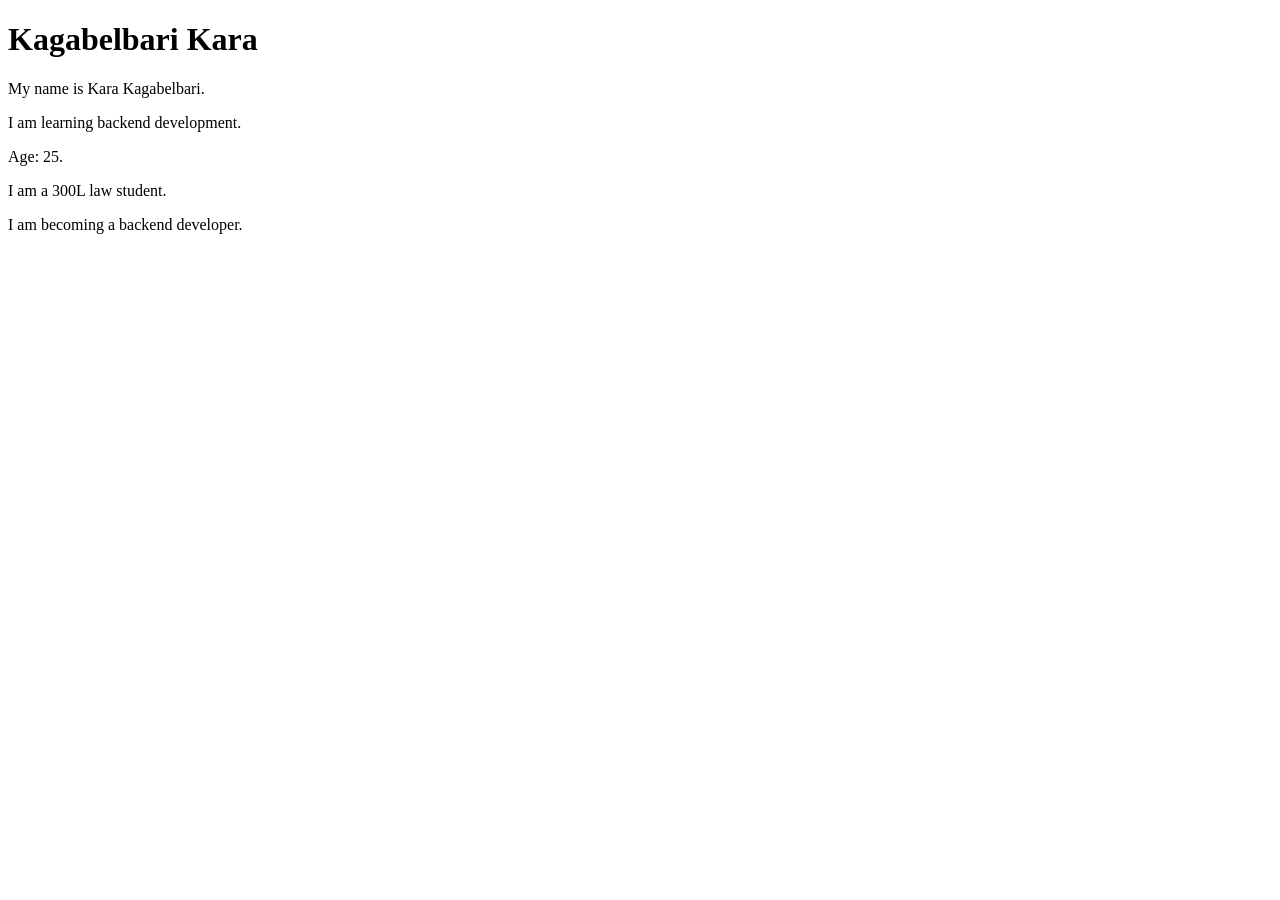
<file: lesson-01-html-basics/index.html>
<!DOCTYPE html>
<html>
    <head>
        <title> My First Website</title>
    </head>
    <body>

        <h1> Kagabelbari Kara</h1>

<p> My name is Kara Kagabelbari.</p>
<p> I am learning backend development.</p>
<p> Age: 25.</p>
<p> I am a 300L law student.</p>
<p> I am becoming a backend developer.</p>

    </body>
</html>
</file>
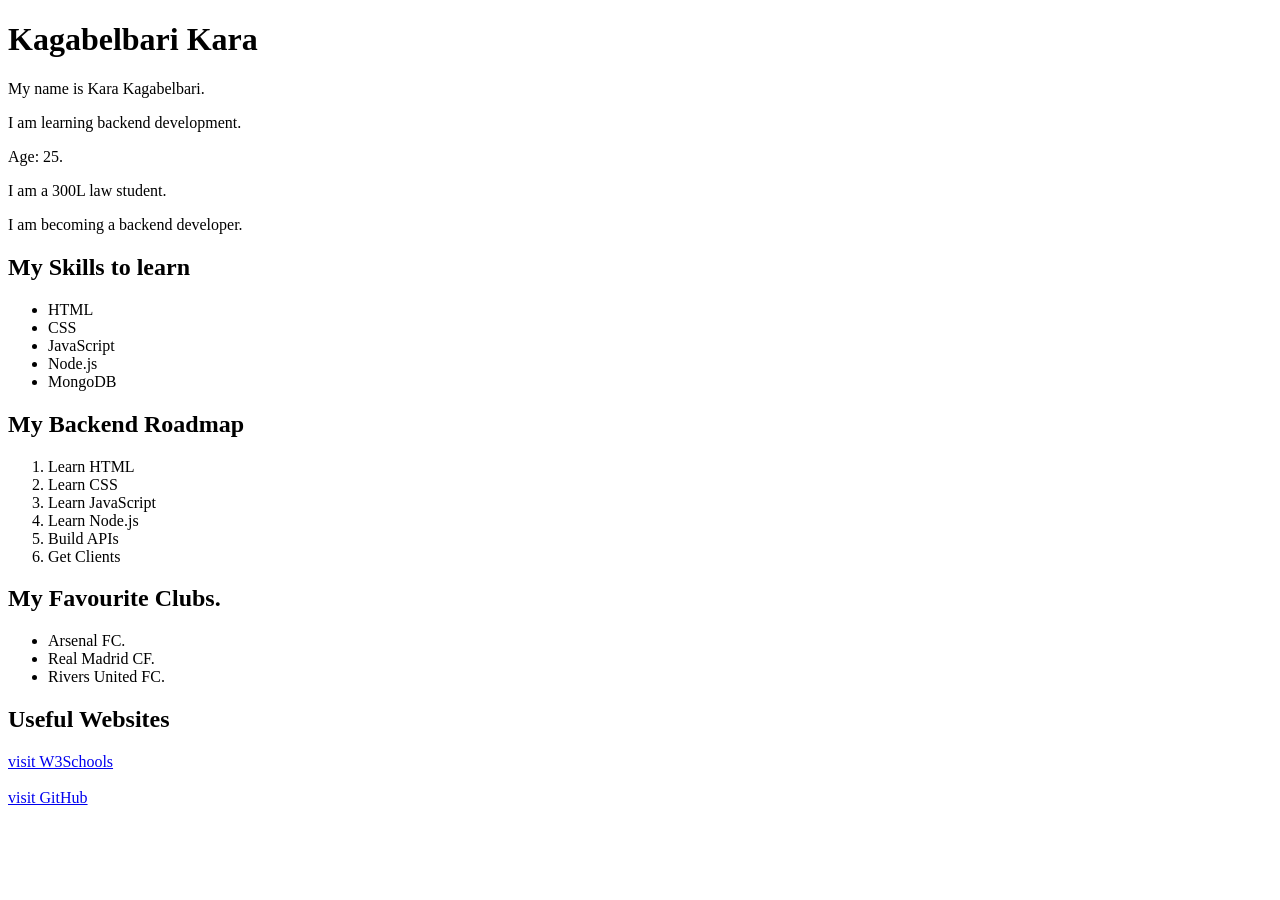
<file: lesson-02-lists-links/index.html>
<!DOCTYPE html>
<html>
    <head>
        <title> My First Website</title>
    </head>
    <body>

        <h1> Kagabelbari Kara</h1>

<p> My name is Kara Kagabelbari.</p>
<p> I am learning backend development.</p>
<p> Age: 25.</p>
<p> I am a 300L law student.</p>
<p> I am becoming a backend developer.</p>

<h2>My Skills to learn</h2>

<ul>
    <li> HTML</li>
    <li> CSS</li>
    <li> JavaScript</li>
    <li> Node.js</li>
    <li> MongoDB</li>
</ul>

<h2>My Backend Roadmap</h2>

<ol>
<li> Learn HTML</li>
<li> Learn CSS</li>
<li> Learn JavaScript</li>
<li> Learn Node.js</li>
<li> Build APIs</li>
<li> Get Clients</li>
</ol>

<h2>My Favourite Clubs.</h2>

<ul>
    <li> Arsenal FC. </li>
    <li> Real Madrid CF.</li>
    <li> Rivers United FC.</li>
</ul>

<h2>Useful Websites</h2>

<a href="https://W3schools.com">
    visit W3Schools
</a>

<br><br>

<a href="https://github.com"> 
    visit GitHub
</a>

    </body>
</html>
</file>
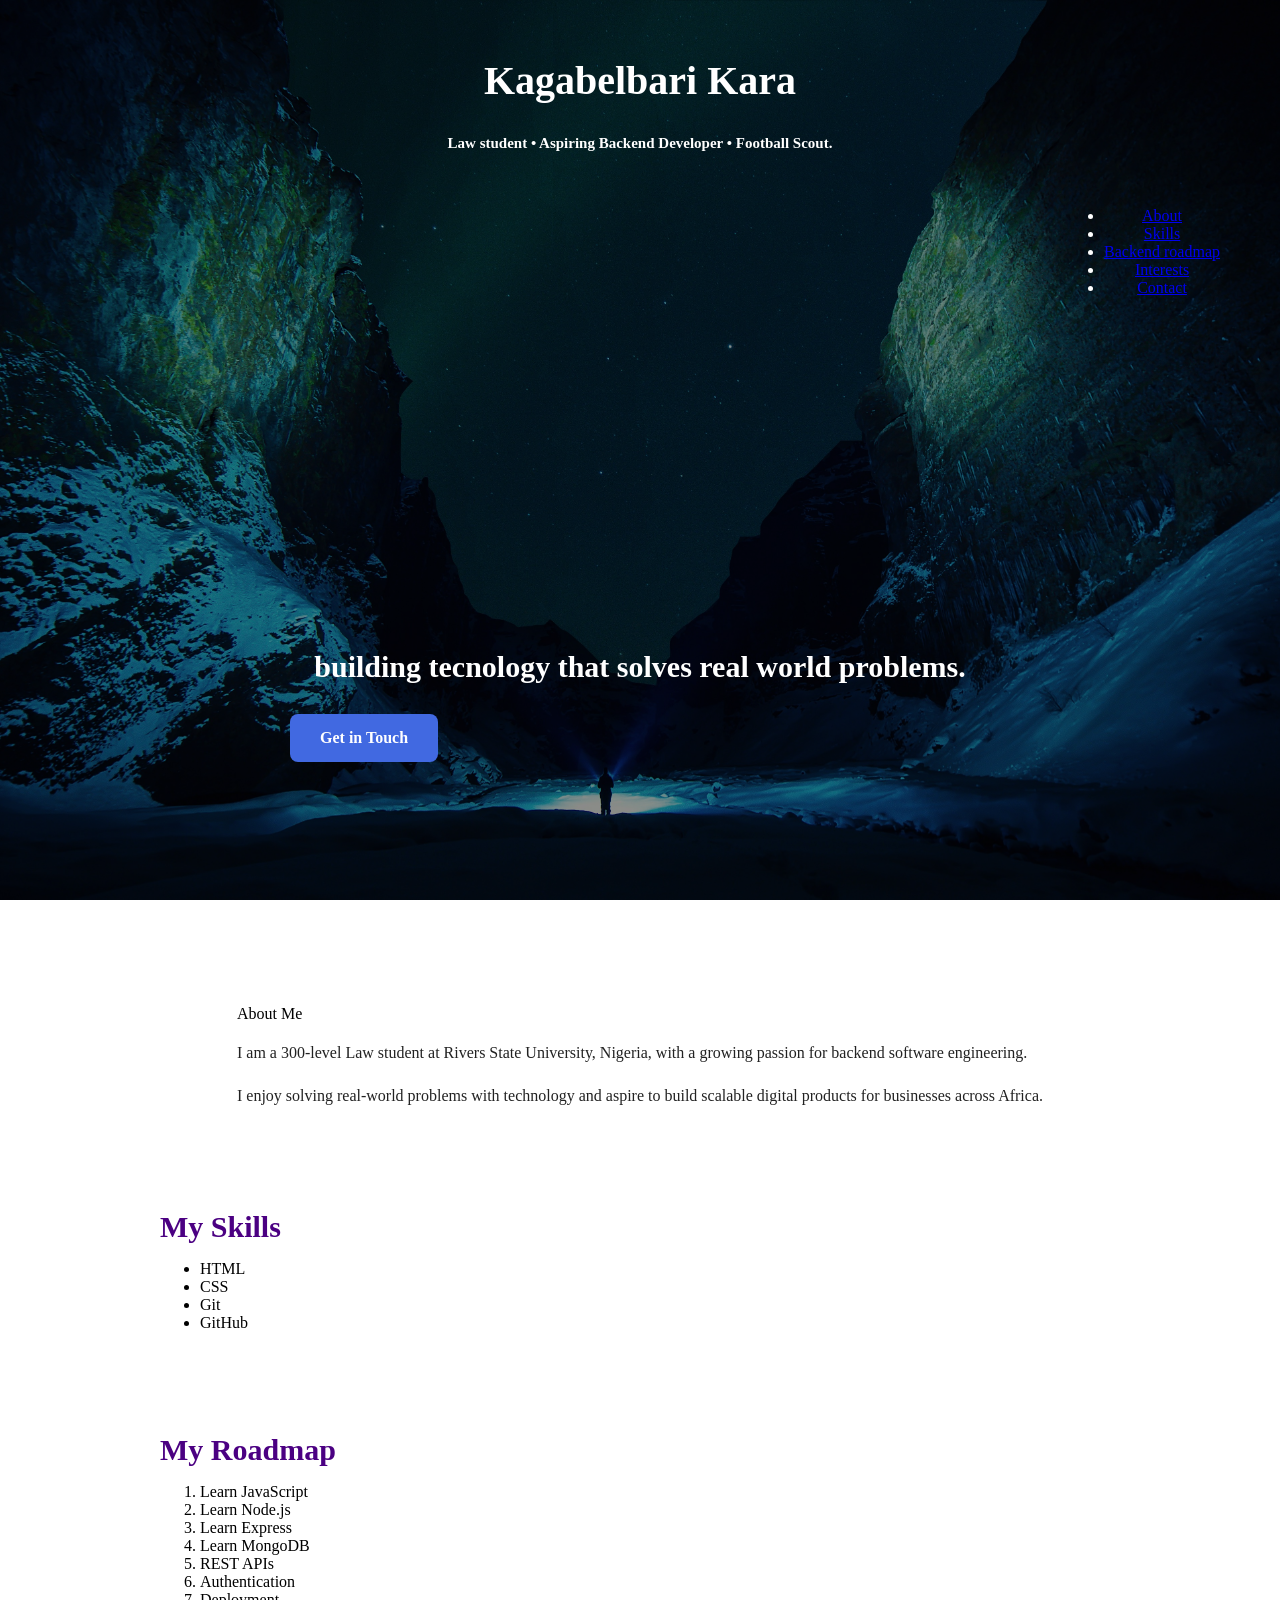
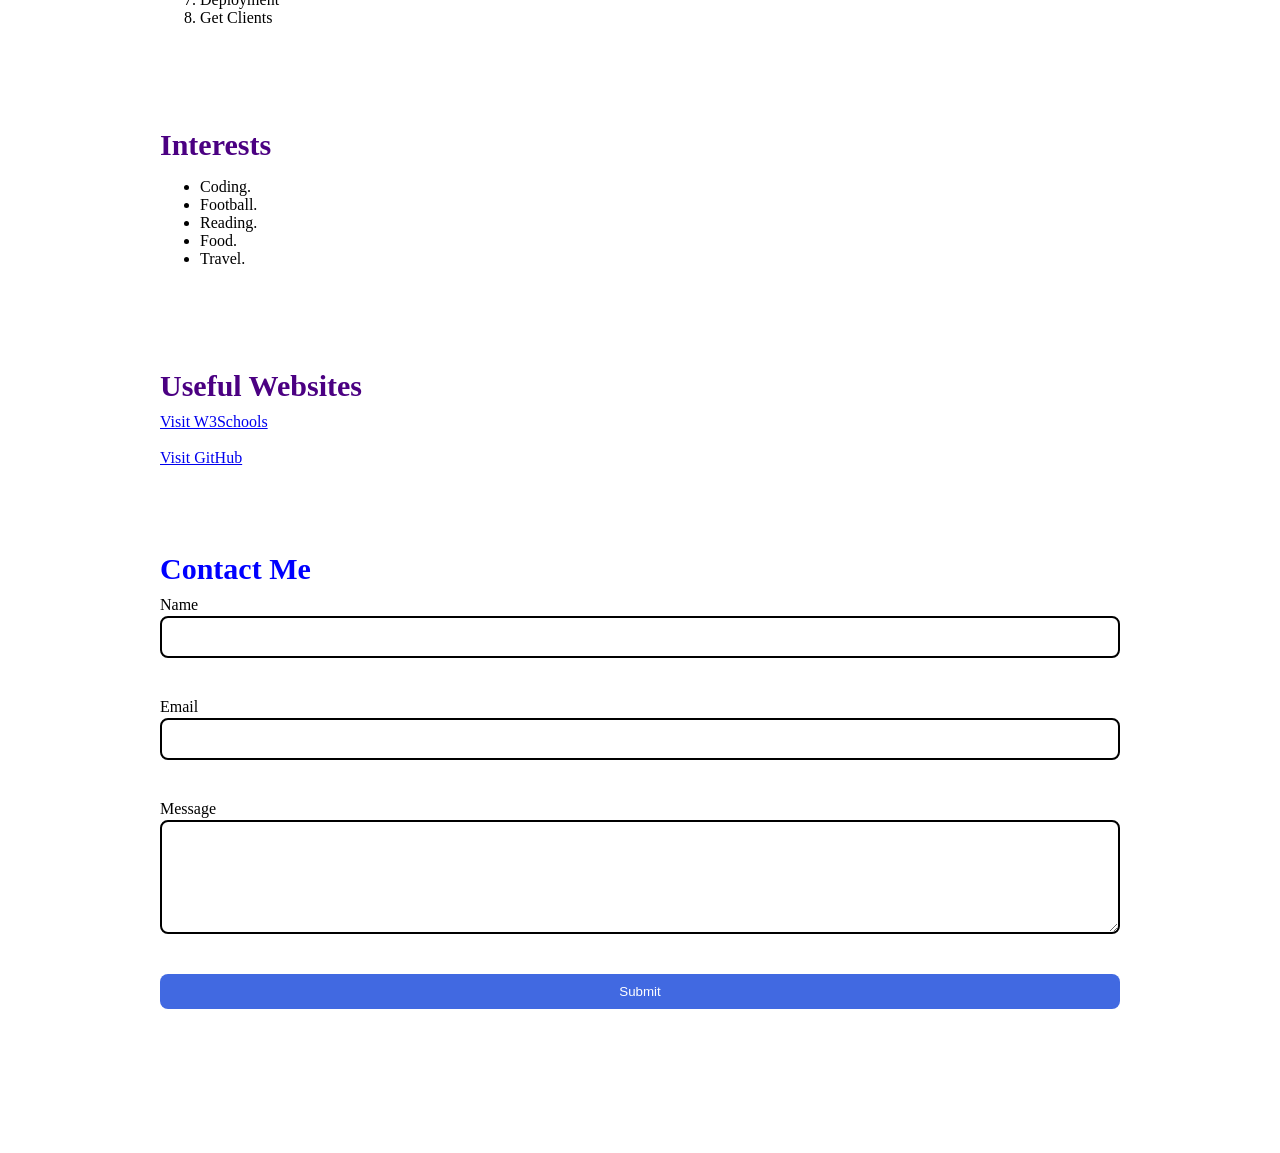
<file: My Projects/My Developer Profile/index.html>
<!DOCTYPE html>
<html lang="en">

    <head>
        <meta charset="UTF-8">
        <meta name="viewport" content="width=device-width, initial-scale=1.0">
        <title> Kagabelbari Kara</title>
        <link rel="stylesheet" href="style.css">
    </head>
    <body>
    
    <header>
        <h1> Kagabelbari Kara</h1>

         <p class="tagline">
            Law student • Aspiring Backend Developer • Football Scout.</p>
        
        
        <nav class="navbar" role="navigation">
            
            <h2 class="logo"></h2>
            <ul>
                <li><a href="#about">About</a></li>
                <li><a href="#skills">Skills</a></li>
                <li><a href="#roadmap">Backend roadmap</a></li>
                <li><a href="#interests">Interests</a></li>
                <li><a href="#contact">Contact</a></li>
            </ul>
            </nav>

        <div class="hero">
        
            <h2>            
            building tecnology that solves real world problems.
            </h2>

            <a href="#contact" class="btn">
            Get in Touch</a>
        </div>    
    </header>

<main>
    <div class="intro">
    <section id="about">
    <h2 class="section-title"></h2>About Me</h2>
            <p>
                I am a 300-level Law student at Rivers State University,
                Nigeria, with a growing passion for backend software
                engineering.
            </p>

            <p>
                I enjoy solving real-world problems with technology and
                aspire to build scalable digital products for businesses
                across Africa.
            </p>
        </section>
    </div>
    
    <section id="skills">
<h2 class="section-title">My Skills</h2>
<ul>
    <li> HTML</li>
    <li> CSS</li>
    <li> Git</li>
    <li> GitHub</li>
</ul>
</section>

<section id="roadmap">
    <h2 class="section-title">My Roadmap</h2>
<ol>
<li> Learn JavaScript</li>
<li> Learn Node.js</li>
<li> Learn Express</li>
<li> Learn MongoDB</li>
<li> REST APIs</li>
<li> Authentication</li>
<li> Deployment</li>
<li> Get Clients</li>
</ol>
</section>

<section id="interests">
    <h2 class="section-title">Interests</h2>
<ul>
    <li> Coding.</li>
    <li> Football.</li>
    <li> Reading.</li>
    <li> Food.</li>
    <li> Travel.</li>
</ul>
</section>

<section id="useful-websites">
    <h2 class="section-title">Useful Websites</h2>

<a href="https://W3schools.com" target="_blank" 
rel="noopener noreferrer">
    Visit W3Schools
</a>

<br><br>

<a href="https://github.com" target="_blank" 
rel="noopener noreferrer"> 
    Visit GitHub
</a>
</section>

<section id="contact">
    <h2 class="contact-heading">Contact Me</h2>


<form>
    <label for="name">Name</label>
    <input type="text" id="name" name="name">
    <br><br>

    <label for="email">Email</label>
    <input type="email" id="email" name="email">
    <br><br>

    <label for="message">Message</label>
    <textarea rows="5" cols="40" id="message" name="message"></textarea>
   
    <br><br>

    <button type="submit">Submit</button>
</form>

</section>
</main>

<footer>
    <p>&copy; Kagabelbari Kara 2026</p>
    </footer>
    
    </body>
</html>
</file>
<file: My Projects/My Developer Profile/style.css>
body {
    font-family: 'Geneva', 'Verdana', 'sans-serif';
    margin: 0;
    padding: 0;

    background-image: url('./images/background-1.jpg');
    background-size: cover;
    background-position: center;
    background-repeat: no-repeat;
    background-attachment: fixed;
    min-height: 100vh;
    position: relative;
}

body::before {
    content: "";
    position: fixed;
    inset: 0;
    background-color: rgba(0, 0, 0, 0.45);
    z-index: -1;
}

header{text-align: center;
    color: #ffffff;
    height: 100vh;
    padding: 30px 20px;
}

.tagline{
    font-weight: bold;
    font-size: 15px;
    color: #ffffff;
    margin-top: 20px;
}

.navbar{
    display: flex;
    flex-direction: row;
    justify-content: space-between;
    align-items: center;
    padding: 20px 40px;
}

.nav-bar{
    color: #ffffff;
    gap: 30px;
    list-style: none;
}

.nav-bar a:hover{
    color: gold;
    text-decoration: none;
    font-weight: bold;
}



h1{font-size: 40px}



p{
    color: #222222;
    line-height: 1.7
}


section{
    background-color: rgba(255,255,255,0.7);
    padding:20px;
    border-radius:10px;
    margin-bottom: 20px;
}
   
.intro{
    display: flex;
    flex-direction: column;
    justify-content: center;
    align-items: center;
}

.intro p{
    text-align: justify;
}

.hero{
    height: 80vh;
    display: flex;
    flex-direction: column;
    justify-content: center;
    max-width: 700px;
    margin: auto;
}

.hero h2,
.hero p{
    text-align: center;
    color: #ffffff;
}

main{
    width: 90%;
    max-width: 1000px;
    margin: auto;
}

    .section-title{color: indigo}
    h2{font-size: 30px;
        margin-bottom: 10px;
    }

    .contact-heading {
        color: blue;
    }

form{
    display: flex;
    flex-direction: column;
    gap: 2px;
}

input,
textarea {
    padding: 10px;
    font-size: 16px;
    border: 2px solid black;
    border-radius: 8px;
}


.btn{
    display: inline-block;
    width: fit-content;
    margin-top: 20px;
    padding: 15px 30px;
    background: royalblue;
    color: white;
    text-decoration: none;
    border-radius: 8px;
    font-weight: bold;
}

.btn:hover{
    background: navy;
    transform: translateY(-3px);
    transition: all 0.3s ease;
}

button{
    padding: 10px 20px;
    color: white;
    background-color: royalblue;
    border: none;
    border-radius: 8px;
}

button:hover{
    background-color: navy;
    cursor: pointer;
}

footer{
    text-align: center;
    padding: 20px;
    color: #ffffff; 
}

html{
    scroll-behavior: smooth;
}

footer p{
    color: white;
}
</file>
